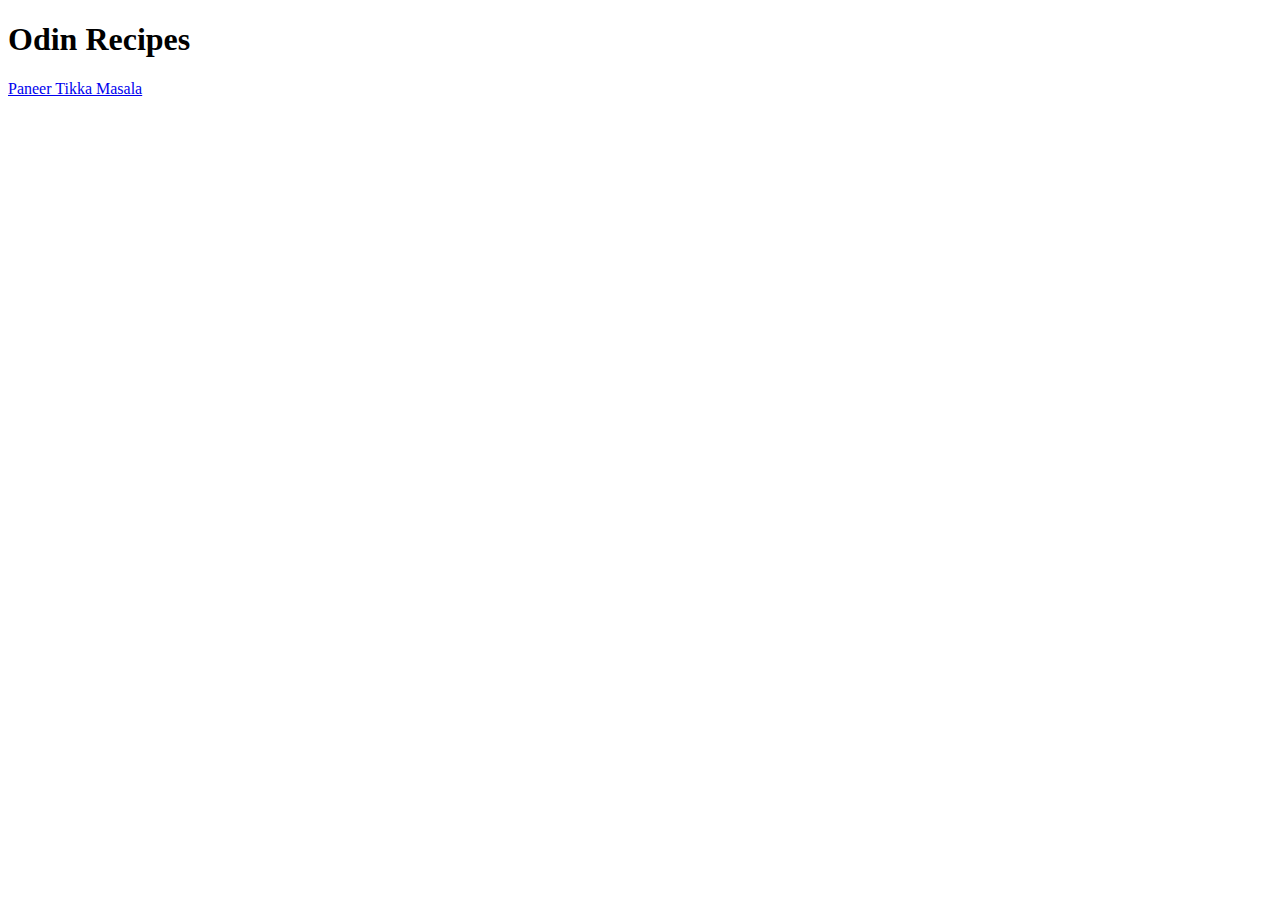
<file: index.html>
<!DOCTYPE html>
<html lang = "en">
<head>
    <meta charset = "utf-8">
    <title>Recipes</title>
</head>

<body>
    <h1>Odin Recipes</h1>
    <a href = "recipes/paneer.html" target = "_blank">Paneer Tikka Masala</a>
</body>
</html>
</file>
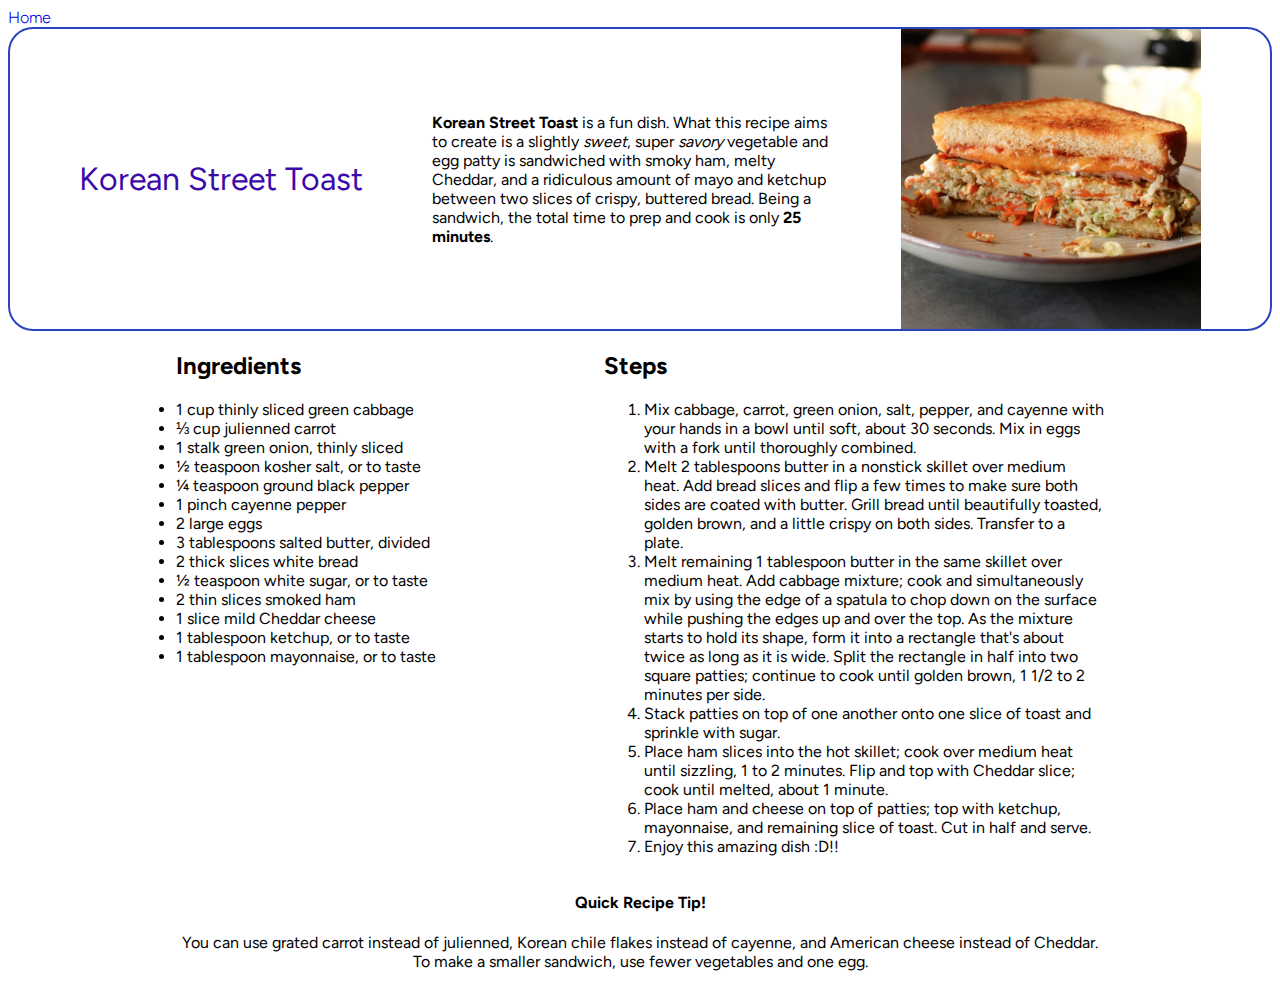
<file: recipes/street-toast.html>
<!DOCTYPE html>
<html lang = "en">
<head>
    <meta charset = "utf-8">
    <meta name = "viewport" content = "width = device-width, initial-scale = 1.0">
    <title>Korean Street Toast Recipe</title>
    <link rel = "stylesheet" href = "../style.css">
    <link rel = "stylesheet" href = "../recipe_styles.css">
</head>

<body>
    <a href = "../index.html">Home</a>
    <div class = "dish-overview">
        <h1 class = "dish-name">Korean Street Toast</h1>
        <p class = "dish-desc"><strong>Korean Street Toast</strong> is a fun dish. What this recipe
            aims to create is a slightly <em>sweet</em>, super <em>savory</em> vegetable and egg patty is sandwiched with smoky ham,
            melty Cheddar, and a ridiculous amount of mayo and ketchup between two slices of crispy, buttered bread.
            Being a sandwich, the total time to prep and cook is only <strong>25 minutes</strong>.
        </p>
        <img src = "../img/street_toast.jpg"
        width = "300" alt = "A delicious photo of korean street toast on a plate.">
    </div>

    <div class = "ing-steps">
        <div class = "ingredients-card">
            <h2>Ingredients</h2>
            <ul>
                <li>1 cup thinly sliced green cabbage</li>
                <li>⅓ cup julienned carrot</li>
                <li>1 stalk green onion, thinly sliced</li>
                <li>½ teaspoon kosher salt, or to taste</li>
                <li>¼ teaspoon ground black pepper</li>
                <li>1 pinch cayenne pepper</li>
                <li>2 large eggs</li>
                <li>3 tablespoons salted butter, divided</li>
                <li>2 thick slices white bread</li>
                <li>½ teaspoon white sugar, or to taste</li>
                <li>2 thin slices smoked ham</li>
                <li>1 slice mild Cheddar cheese</li>
                <li>1 tablespoon ketchup, or to taste</li>
                <li>1 tablespoon mayonnaise, or to taste</li>
            </ul>
        </div>
        <div class = "steps-card">
            <h2>Steps</h2>
            <ol>
                <li>Mix cabbage, carrot, green onion, salt, pepper, 
                    and cayenne with your hands in a bowl until soft, about 30 seconds.
                    Mix in eggs with a fork until thoroughly combined.</li>
                <li>Melt 2 tablespoons butter in a nonstick skillet over medium heat.
                    Add bread slices and flip a few times to make sure both sides are coated with butter.
                    Grill bread until beautifully toasted, golden brown, and a little crispy on both sides.
                    Transfer to a plate.</li>
                <li>Melt remaining 1 tablespoon butter in the same skillet over medium heat.
                    Add cabbage mixture; cook and simultaneously mix by using the edge of a spatula to chop down on the surface
                    while pushing the edges up and over the top. As the mixture starts to hold its shape, form it into a rectangle 
                    that's about twice as long as it is wide. Split the rectangle in half into two square patties; 
                    continue to cook until golden brown, 1 1/2 to 2 minutes per side.</li>
                <li>Stack patties on top of one another onto one slice of toast and sprinkle with sugar.</li>
                <li>Place ham slices into the hot skillet; cook over medium heat until sizzling, 1 to 2 minutes. 
                    Flip and top with Cheddar slice; cook until melted, about 1 minute.</li>
                <li>Place ham and cheese on top of patties; top with ketchup, mayonnaise, and remaining slice of toast. Cut in half and serve.</li>
                <li>Enjoy this amazing dish :D!! </li>
                </ol>
            </div>
        </div>
    <h4 class = "quick-tip">Quick Recipe Tip!</h4>
    <ul class = "quick-tip">
        <li>You can use grated carrot instead of julienned, Korean chile flakes instead of cayenne, and American cheese instead of Cheddar.</li>
        <li>To make a smaller sandwich, use fewer vegetables and one egg.</li>
    </ul>
</body>
</html>
</file>
<file: style.css>
@font-face {
    font-family: "Figtree";
    src: url("fonts/Figtree-VariableFont_wght.ttf") format("opentype");
}
body {
    font-family: "Figtree", "Arial", serif;
    text-align: center;
}

h1, ul {
    background-color: #e2dded;
    font-weight: normal;
}

h1 {
    color: #3c0aa8;
    margin: 0px;
    padding: 25px 0px 25px 0px;
}

ul {
    margin-top: 0px;
    padding-inline-start: 0px;
    padding-bottom: 10px;
}

.card {
    display: inline-block;
    padding: 40px;
    border: 0.5px solid #2c077a;
    background-color: #f2f5fa;
    /* Initial flat state */
    box-shadow: 0 1px 2px rgba(0, 0, 0, 0.06);
    /* Smooth elevation */
    transition: box-shadow 0.25s ease, transform 0.25s ease;
}

.card:hover {
    background-color: #a0a6fa;
    transition: background-color 0.3s ease;
    /* Subtle lift */
    box-shadow:
    0 4px 6px rgba(0, 0, 0, 0.08),
    0 10px 15px rgba(0, 0, 0, 0.06);
}

a {
    text-decoration: none;
    font-weight: lighter;
}

/* When clicking the link, prevents it from turning red, but also turns card slightly darker for a bit. */
a:active, .card:active {
    color: inherit;
    background-color: #767ef5;
}

.pic {
    display: block;
    margin: auto;
    width: 142px;
    height: auto;
    padding-top: 10px;
}
</file>
<file: recipe_styles.css>
body {
    text-align: start;
}

ul {
    background-color: #ffff;
}

.dish-overview, .ing-steps {
    display: flex;
    align-items: center;
    justify-content: space-evenly;
}

.dish-overview {
    border-radius: 25px;
    border: 2px solid #2a44bd;
}

.dish-name {
    background-color: #ffff;
}

.dish-desc {
    display: inline-block;
    max-width: 400px;
}

.ingredients-card, .steps-card {
    display: inline-block;
    max-width: 500px;
}

.ing-steps {
    align-items: stretch;
}

.quick-tip {
    text-align: center;
}
</file>
